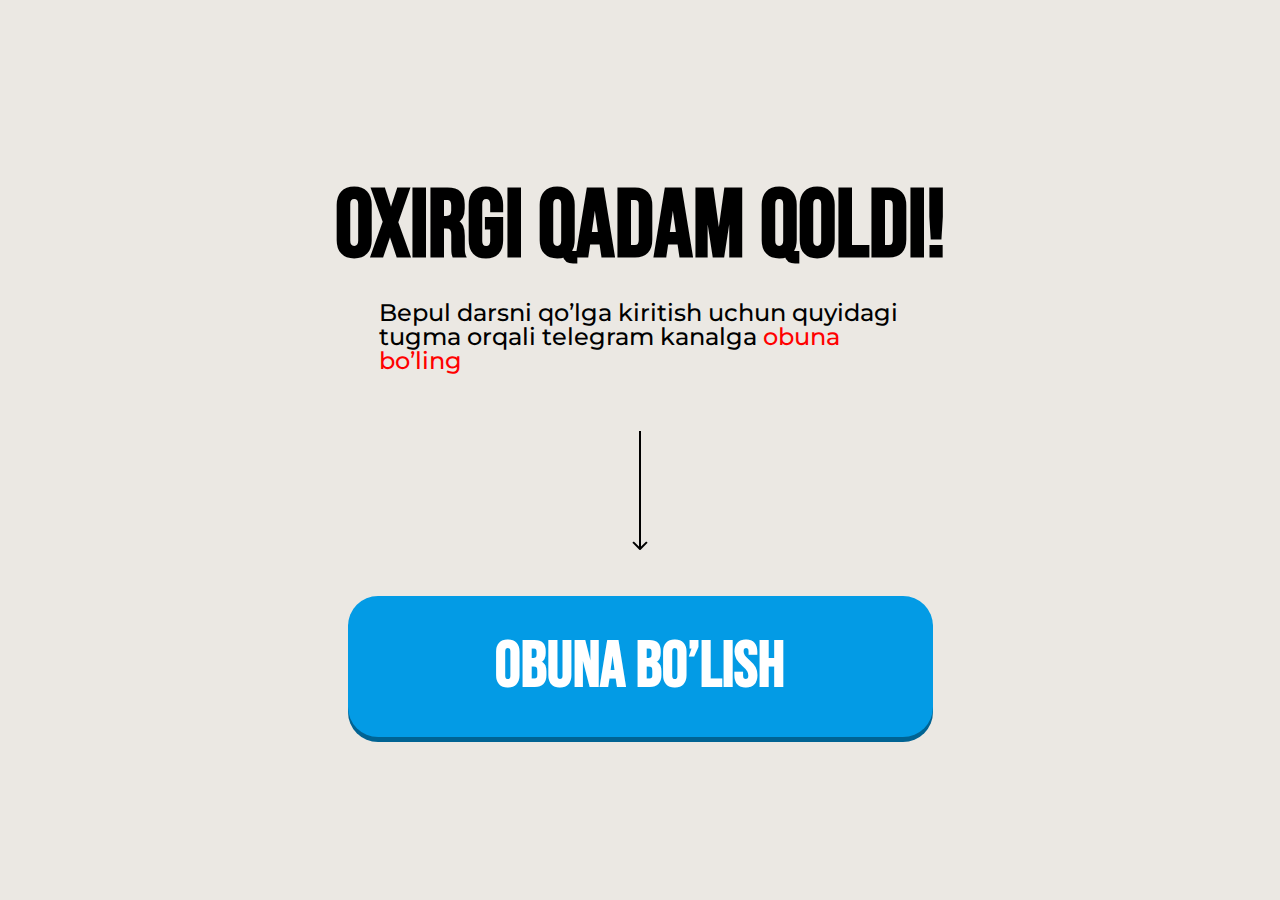
<file: thankYou.html>
<!DOCTYPE html>
<html lang="en">

<head>
  <meta charset="UTF-16" />
  <meta name="viewport" content="width=device-width, initial-scale=1.0" />
  <title>Obuna Bo'lish</title>
  <style>* {margin: 0;padding: 0;box-sizing: border-box;}.header {padding-top: 0px;padding-bottom: 0px;background-color: #ebe8e3;min-height: 100vh;padding-top: 180px;}.header-container {margin-left: auto;margin-right: auto;max-width: 671px;width: 100%;display: flex;background-repeat: no-repeat;padding-left: 20px;padding-right: 20px;}.hero-left {max-width: 903px;width: 100%;display: flex;flex-direction: column;align-items: center;}.hero-title {font-family: "Bebas Neue", sans-serif;font-weight: 700;font-size: 96px;line-height: 100%;letter-spacing: 0%;text-align: center;margin-bottom: 25px;text-transform: uppercase;max-width: 622px;}.hero-text {font-family: "Montserrat", sans-serif;font-weight: 500;font-size: 24px;line-height: 100%;letter-spacing: 0%;margin-bottom: 58px;max-width: 522px;}.hero-text>span {color: #ff0000;}.hero-btn-box {max-width: 585px;width: 100%;}.hero-img {text-align: center;align-items: center;justify-content: center;margin-bottom: 46px;display: flex;margin-left: auto;margin-right: auto;}.hero-btn {display: flex;align-items: center;justify-content: center;font-family: "Bebas Neue", sans-serif;font-weight: 700;font-size: 64px;line-height: 100%;text-align: center;padding: 39px 0px 38px 0px;background-color: #039BE5; box-shadow: 0px 5px 0px 0px #006393;color: white;border-radius: 30px;max-width: 585px;width: 100%;border: none;text-transform: uppercase;margin-bottom: 42px;text-decoration: none;max-height: 142px;}.hero-box {padding: 0 35px 0 20px;border-radius: 10px;border: 1px solid #bcbcbc;background-color: #fff;max-width: 585px;width: 100%;display: flex;align-items: center;gap: 12px;}.hero-box-text {font-family: "Montserrat", sans-serif;font-weight: 600;font-size: 16px;line-height: 100%;letter-spacing: 0%;}.img {display: none;}.hero-box-img {width: 70px;min-height: 70px;}@media (max-width: 500px) {.header {padding-top: 30%;padding-bottom: 0px;background-image: none;}.hero-left {display: block;}.header-container {margin-left: auto;margin-right: auto;text-align: center;padding-left: 10px;padding-right: 10px;}.hero-title {font-weight: 700;font-size: 40px;line-height: 100%;letter-spacing: 0%;text-align: center;margin-bottom: 5px;}.hero-text {font-weight: 500;font-size: 14px;line-height: 100%;letter-spacing: 0%;margin-bottom: 28px;max-width: 355px;width: 100%;margin-left: auto;margin-right: auto;}.hero-img {margin-bottom: 24px;height: 69px;}.hero-btn {font-weight: 700;font-size: 32px;line-height: 100%;letter-spacing: 0%;text-align: center;padding: 23px 0px 20px 0px;border-radius: 30px;max-width: 345px;width: 100%;margin-left: auto;margin-right: auto;margin-bottom: 25px;}.hero-box {padding: 5px 10px 10px 9px;border-radius: 10px;text-align: left;max-width: 372px;margin-left: auto;margin-right: auto;}.hero-box-img {max-width: 41px;width: 41px;min-width: 41px;height: auto;object-fit: contain;min-height: 40px;}.hero-box-text {font-weight: 600;font-size: 11px;line-height: 130%;letter-spacing: 0%;padding-top: 3px;padding-bottom: 2px;}.img {display: flex;max-width: 632px;width: 100%;margin-left: auto;margin-right: auto;width: 100%;object-fit: cover;height: auto;}}.footer {padding-top: 25px;padding-bottom: 25px;background-color: black;}.footer__container {display: flex;align-items: center;justify-content: center;}.footer__link {color: white;font-size: 16px;font-weight: 400;font-family: sans-serif;text-decoration: none;b {font-weight: 700;text-decoration: underline;}}</style>
  <link rel="preload" href="https://fonts.googleapis.com/css2?family=Bebas+Neue" as="style" />
  <link rel="preload" href="https://fonts.googleapis.com/css2?family=Montserrat:wght@500;600;700" as="style" />
  <link href="https://fonts.googleapis.com/css2?family=Bebas+Neue&family=Montserrat:wght@500;600;700&display=swap"
    rel="stylesheet" />
  <link rel="preconnect" href="https://connect.facebook.net" />
  <link rel="preconnect" href="https://www.facebook.com" />
</head>

<body>
  <section class="header">
    <div class="header-container">
      <div class="hero-left">
        <h2 class="hero-title">oxirgi qadam qoldi!</h2>
        <p class="hero-text">
          Bepul darsni qo’lga kiritish uchun quyidagi tugma orqali telegram kanalga <span>obuna bo’ling</span>
        </p>
        <div class="hero-btn-box">
          <img class="hero-img" src="./images/strelka.svg" alt="Arrow icon" />
          <a href="https://t.me/AsosIT" class="hero-btn thankYouBtn">obuna bo’lish</a>
        </div>
      </div>
    </div>
  </section>
  <script src="./js/thankYou.js"></script>

  
</body>

</html>
</file>
